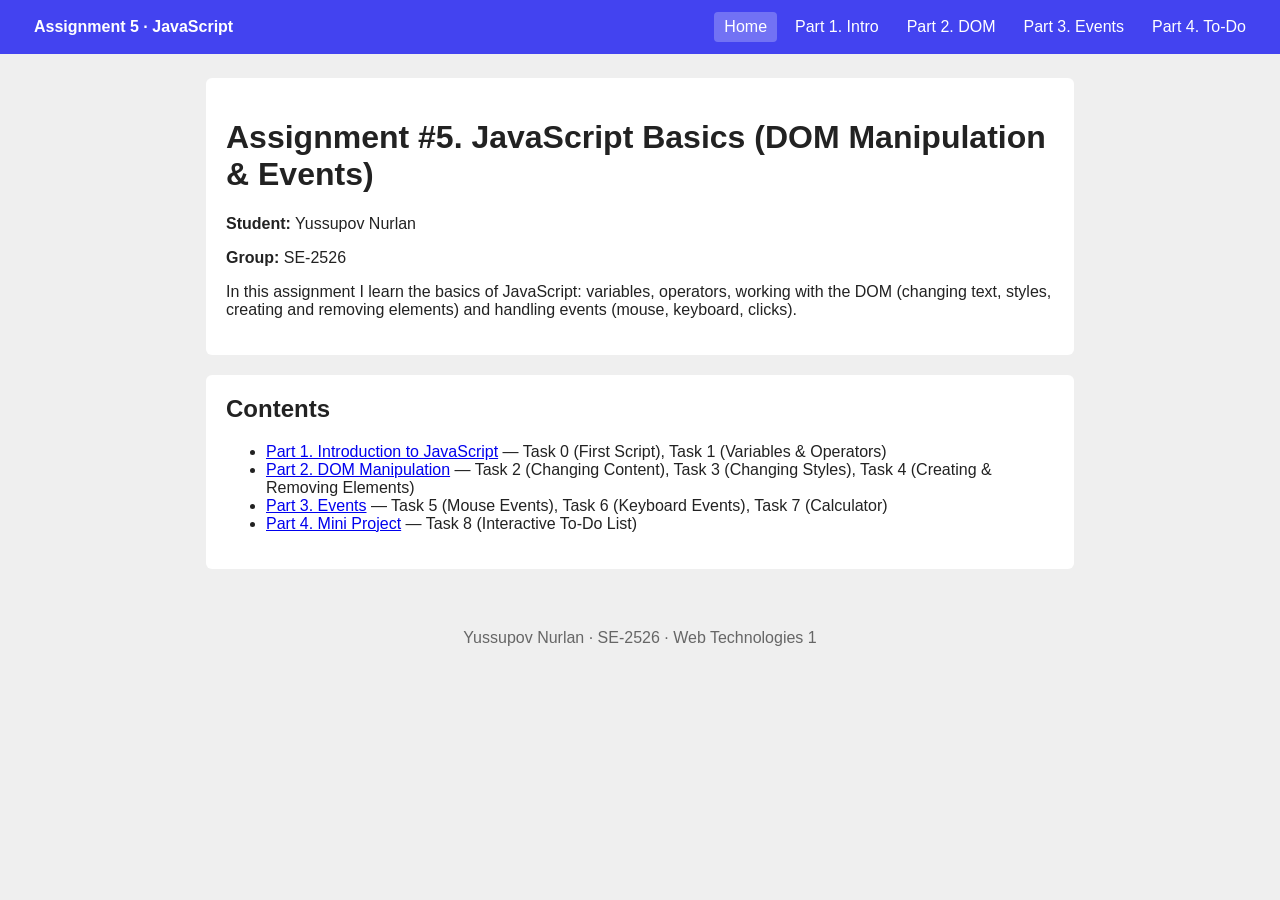
<file: index.html>
<!DOCTYPE html>
<html lang="en">
<head>
  <meta charset="UTF-8">
  <meta name="viewport" content="width=device-width, initial-scale=1.0">
  <title>Assignment 5 · JavaScript Basics</title>
  <link rel="stylesheet" href="css/style.css">
</head>
<body>
  <nav class="navbar">
    <a class="brand" href="index.html">Assignment 5 · JavaScript</a>
    <a href="index.html" class="active">Home</a>
    <a href="part1.html">Part 1. Intro</a>
    <a href="part2.html">Part 2. DOM</a>
    <a href="part3.html">Part 3. Events</a>
    <a href="part4.html">Part 4. To-Do</a>
  </nav>

  <main>
    <div class="task">
      <h1>Assignment #5. JavaScript Basics (DOM Manipulation &amp; Events)</h1>
      <p><strong>Student:</strong> Yussupov Nurlan</p>
      <p><strong>Group:</strong> SE-2526</p>
      <p>
        In this assignment I learn the basics of JavaScript: variables, operators,
        working with the DOM (changing text, styles, creating and removing elements)
        and handling events (mouse, keyboard, clicks).
      </p>
    </div>

    <div class="task">
      <h2>Contents</h2>
      <ul>
        <li><a href="part1.html">Part 1. Introduction to JavaScript</a> — Task 0 (First Script), Task 1 (Variables &amp; Operators)</li>
        <li><a href="part2.html">Part 2. DOM Manipulation</a> — Task 2 (Changing Content), Task 3 (Changing Styles), Task 4 (Creating &amp; Removing Elements)</li>
        <li><a href="part3.html">Part 3. Events</a> — Task 5 (Mouse Events), Task 6 (Keyboard Events), Task 7 (Calculator)</li>
        <li><a href="part4.html">Part 4. Mini Project</a> — Task 8 (Interactive To-Do List)</li>
      </ul>
    </div>
  </main>

  <footer>Yussupov Nurlan · SE-2526 · Web Technologies 1</footer>
</body>
</html>
</file>
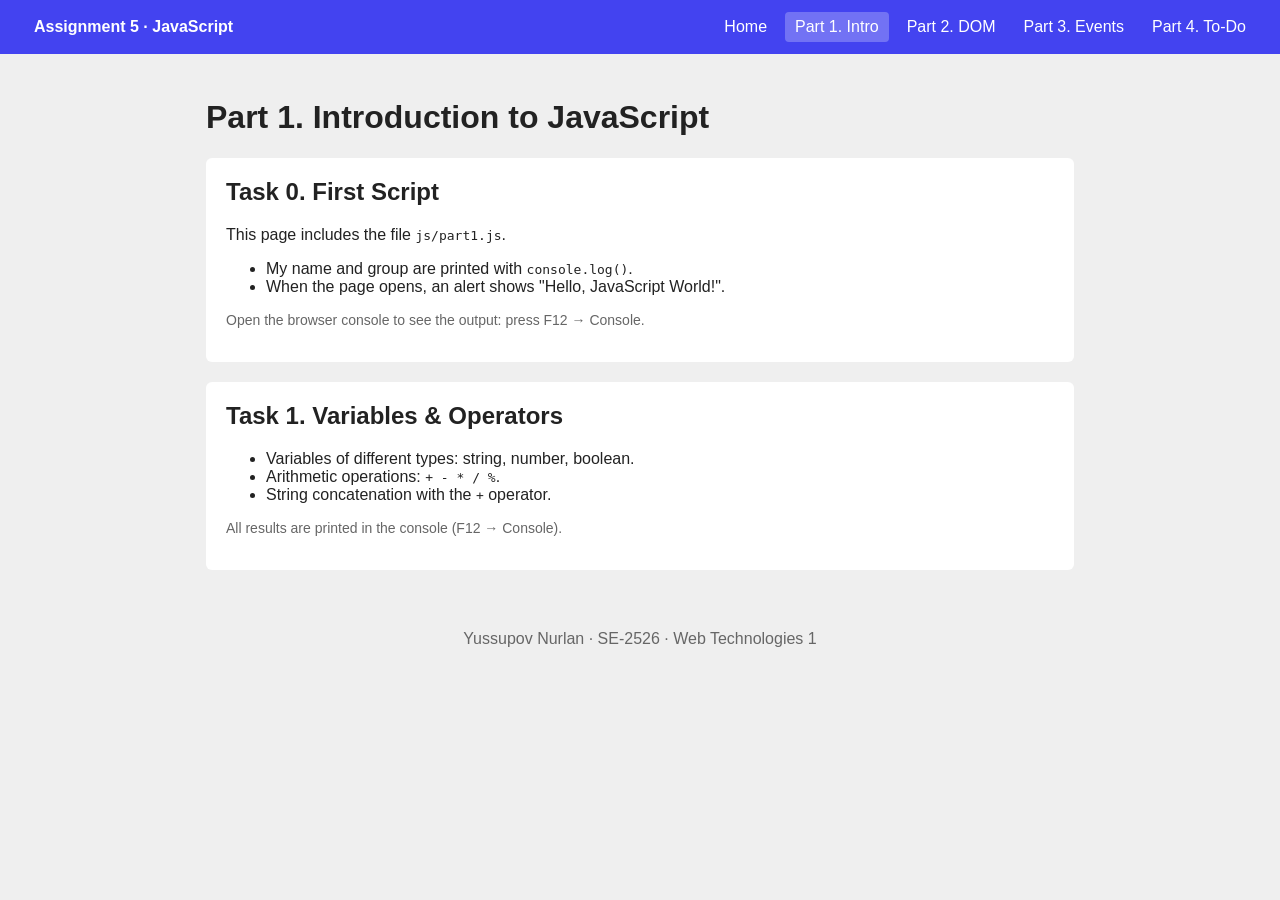
<file: part1.html>
<!DOCTYPE html>
<html lang="en">
<head>
  <meta charset="UTF-8">
  <meta name="viewport" content="width=device-width, initial-scale=1.0">
  <title>Part 1 · Introduction to JavaScript</title>
  <link rel="stylesheet" href="css/style.css">
</head>
<body>
  <nav class="navbar">
    <a class="brand" href="index.html">Assignment 5 · JavaScript</a>
    <a href="index.html">Home</a>
    <a href="part1.html" class="active">Part 1. Intro</a>
    <a href="part2.html">Part 2. DOM</a>
    <a href="part3.html">Part 3. Events</a>
    <a href="part4.html">Part 4. To-Do</a>
  </nav>

  <main>
    <h1>Part 1. Introduction to JavaScript</h1>

    <div class="task">
      <h2>Task 0. First Script</h2>
      <p>This page includes the file <code>js/part1.js</code>.</p>
      <ul>
        <li>My name and group are printed with <code>console.log()</code>.</li>
        <li>When the page opens, an alert shows "Hello, JavaScript World!".</li>
      </ul>
      <p class="hint">Open the browser console to see the output: press F12 → Console.</p>
    </div>

    <div class="task">
      <h2>Task 1. Variables &amp; Operators</h2>
      <ul>
        <li>Variables of different types: string, number, boolean.</li>
        <li>Arithmetic operations: <code>+ - * / %</code>.</li>
        <li>String concatenation with the <code>+</code> operator.</li>
      </ul>
      <p class="hint">All results are printed in the console (F12 → Console).</p>
    </div>
  </main>

  <footer>Yussupov Nurlan · SE-2526 · Web Technologies 1</footer>

  <script src="js/part1.js"></script>
</body>
</html>
</file>
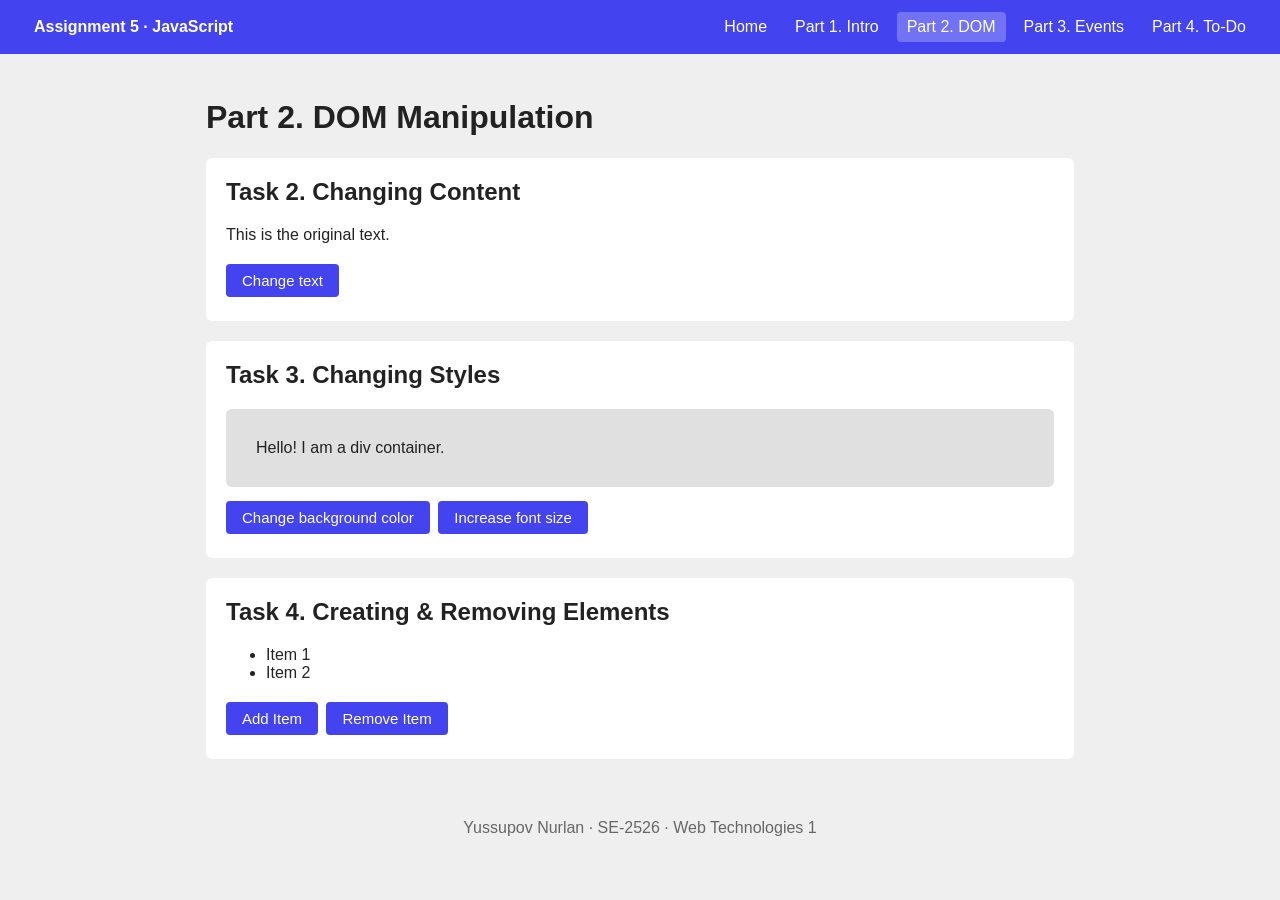
<file: part2.html>
<!DOCTYPE html>
<html lang="en">
<head>
  <meta charset="UTF-8">
  <meta name="viewport" content="width=device-width, initial-scale=1.0">
  <title>Part 2 · DOM Manipulation</title>
  <link rel="stylesheet" href="css/style.css">
</head>
<body>
  <nav class="navbar">
    <a class="brand" href="index.html">Assignment 5 · JavaScript</a>
    <a href="index.html">Home</a>
    <a href="part1.html">Part 1. Intro</a>
    <a href="part2.html" class="active">Part 2. DOM</a>
    <a href="part3.html">Part 3. Events</a>
    <a href="part4.html">Part 4. To-Do</a>
  </nav>

  <main>
    <h1>Part 2. DOM Manipulation</h1>

    <div class="task">
      <h2>Task 2. Changing Content</h2>
      <p id="text">This is the original text.</p>
      <button id="changeTextBtn">Change text</button>
    </div>

    <div class="task">
      <h2>Task 3. Changing Styles</h2>
      <div id="styleBox">Hello! I am a div container.</div>
      <button id="colorBtn">Change background color</button>
      <button id="fontBtn">Increase font size</button>
    </div>

    <div class="task">
      <h2>Task 4. Creating &amp; Removing Elements</h2>
      <ul id="itemList">
        <li>Item 1</li>
        <li>Item 2</li>
      </ul>
      <button id="addItemBtn">Add Item</button>
      <button id="removeItemBtn">Remove Item</button>
    </div>
  </main>

  <footer>Yussupov Nurlan · SE-2526 · Web Technologies 1</footer>

  <script src="js/part2.js"></script>
</body>
</html>
</file>
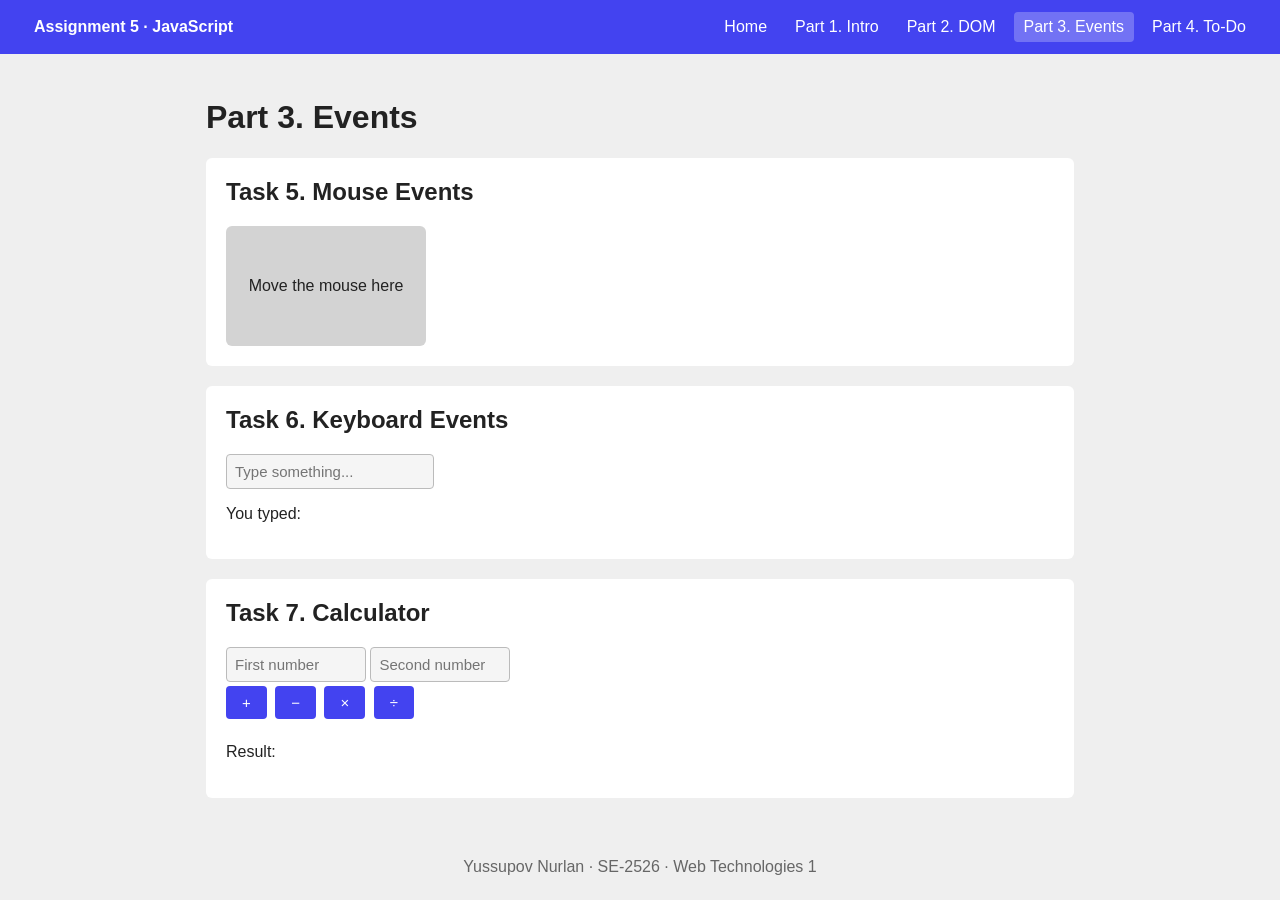
<file: part3.html>
<!DOCTYPE html>
<html lang="en">
<head>
  <meta charset="UTF-8">
  <meta name="viewport" content="width=device-width, initial-scale=1.0">
  <title>Part 3 · Events</title>
  <link rel="stylesheet" href="css/style.css">
</head>
<body>
  <nav class="navbar">
    <a class="brand" href="index.html">Assignment 5 · JavaScript</a>
    <a href="index.html">Home</a>
    <a href="part1.html">Part 1. Intro</a>
    <a href="part2.html">Part 2. DOM</a>
    <a href="part3.html" class="active">Part 3. Events</a>
    <a href="part4.html">Part 4. To-Do</a>
  </nav>

  <main>
    <h1>Part 3. Events</h1>

    <div class="task">
      <h2>Task 5. Mouse Events</h2>
      <div id="hoverBox">Move the mouse here</div>
    </div>

    <div class="task">
      <h2>Task 6. Keyboard Events</h2>
      <input type="text" id="typeInput" placeholder="Type something...">
      <p>You typed: <span id="typeOutput"></span></p>
    </div>

    <div class="task calc">
      <h2>Task 7. Calculator</h2>
      <input type="number" id="num1" placeholder="First number">
      <input type="number" id="num2" placeholder="Second number">
      <div>
        <button id="addBtn">+</button>
        <button id="subBtn">−</button>
        <button id="mulBtn">×</button>
        <button id="divBtn">÷</button>
      </div>
      <p>Result: <span id="result"></span></p>
    </div>
  </main>

  <footer>Yussupov Nurlan · SE-2526 · Web Technologies 1</footer>

  <script src="js/part3.js"></script>
</body>
</html>
</file>
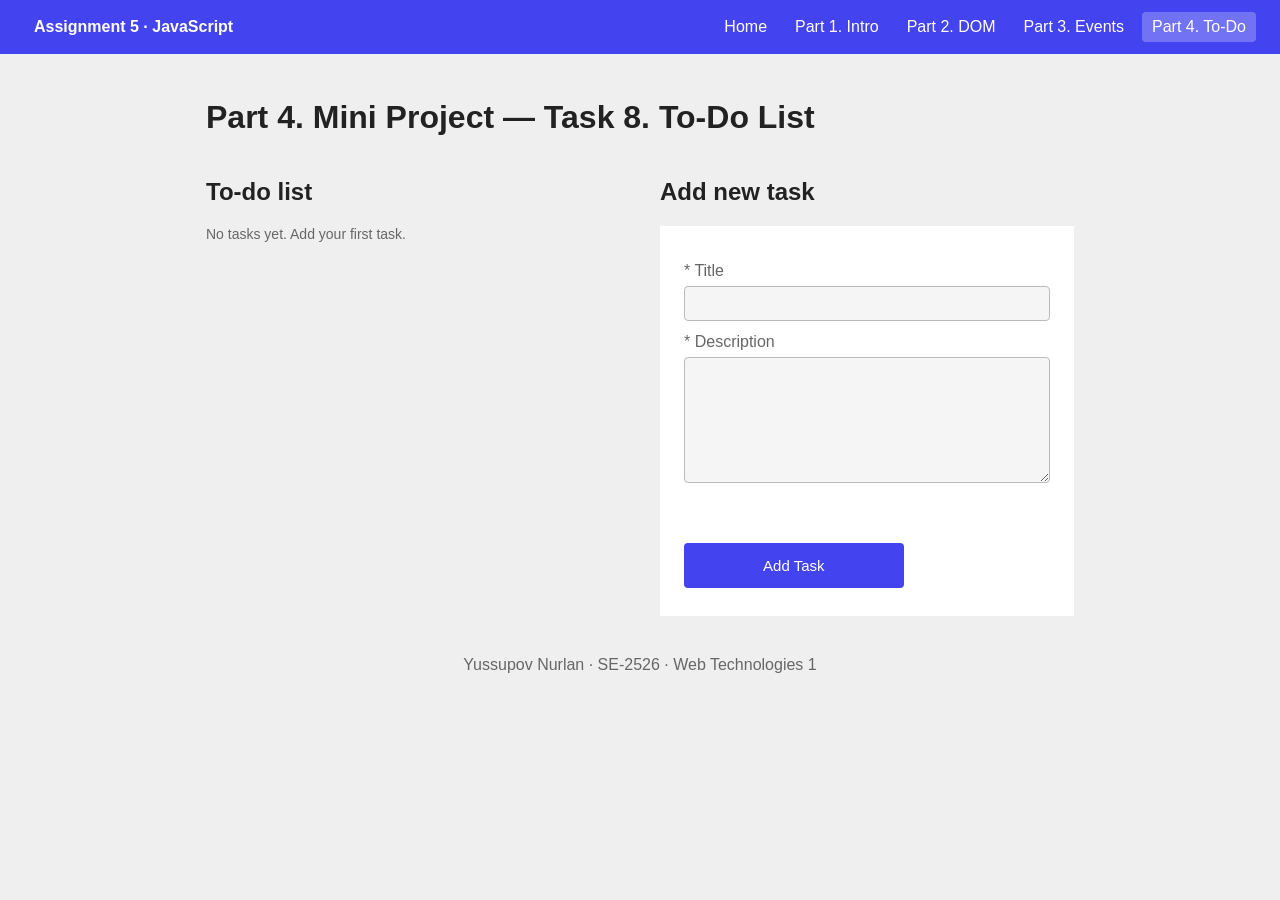
<file: part4.html>
<!DOCTYPE html>
<html lang="en">
<head>
  <meta charset="UTF-8">
  <meta name="viewport" content="width=device-width, initial-scale=1.0">
  <title>Part 4 · To-Do List</title>
  <link rel="stylesheet" href="css/style.css">
</head>
<body>
  <nav class="navbar">
    <a class="brand" href="index.html">Assignment 5 · JavaScript</a>
    <a href="index.html">Home</a>
    <a href="part1.html">Part 1. Intro</a>
    <a href="part2.html">Part 2. DOM</a>
    <a href="part3.html">Part 3. Events</a>
    <a href="part4.html" class="active">Part 4. To-Do</a>
  </nav>

  <main>
    <h1>Part 4. Mini Project — Task 8. To-Do List</h1>

    <div class="todo-layout">
      <!-- Left column: list of tasks -->
      <section>
        <h2>To-do list</h2>
        <p id="emptyText" class="hint">No tasks yet. Add your first task.</p>
        <ul id="taskList"></ul>
      </section>

      <!-- Right column: form to add a task -->
      <section>
        <h2>Add new task</h2>
        <div class="todo-form">
          <label for="titleInput">* Title</label>
          <input type="text" id="titleInput">

          <label for="descInput">* Description</label>
          <textarea id="descInput" rows="6"></textarea>

          <p id="errorText"></p>
          <button id="addTaskBtn">Add Task</button>
        </div>
      </section>
    </div>
  </main>

  <footer>Yussupov Nurlan · SE-2526 · Web Technologies 1</footer>

  <script src="js/part4.js"></script>
</body>
</html>
</file>
<file: css/style.css>
/* ===== Shared styles for all pages ===== */
* {
  box-sizing: border-box;
}

body {
  margin: 0;
  font-family: Arial, Helvetica, sans-serif;
  background-color: #efefef;
  color: #222;
}

/* ===== Navbar ===== */
.navbar {
  display: flex;
  flex-wrap: wrap;
  align-items: center;
  gap: 8px;
  padding: 12px 24px;
  background-color: #4343f0;
}

.navbar .brand {
  margin-right: auto;
  color: #fff;
  font-weight: bold;
  text-decoration: none;
}

.navbar a {
  color: #fff;
  text-decoration: none;
  padding: 6px 10px;
  border-radius: 4px;
}

.navbar a:hover,
.navbar a.active {
  background-color: rgba(255, 255, 255, 0.25);
}

/* ===== Page layout ===== */
main {
  max-width: 900px;
  margin: 0 auto;
  padding: 24px 16px;
}

.task {
  background-color: #fff;
  padding: 20px;
  margin-bottom: 20px;
  border-radius: 6px;
}

.task h2 {
  margin-top: 0;
}

.hint {
  color: #666;
  font-size: 14px;
}

button {
  padding: 8px 16px;
  margin: 4px 4px 4px 0;
  border: none;
  border-radius: 4px;
  background-color: #4343f0;
  color: #fff;
  font-size: 15px;
  cursor: pointer;
}

button:hover {
  background-color: #2f2fc4;
}

input,
textarea {
  padding: 8px;
  border: 1px solid #bbb;
  border-radius: 4px;
  background-color: #f5f5f5;
  font-size: 15px;
}

footer {
  text-align: center;
  color: #666;
  padding: 16px;
}

/* ===== Part 2. DOM Manipulation ===== */
#styleBox {
  padding: 30px;
  background-color: #e0e0e0;
  border-radius: 6px;
  font-size: 16px;
  margin-bottom: 10px;
}

/* ===== Part 3. Events ===== */
#hoverBox {
  width: 200px;
  height: 120px;
  background-color: lightgray;
  display: flex;
  align-items: center;
  justify-content: center;
  border-radius: 6px;
}

.calc input {
  width: 140px;
}

#result {
  font-size: 20px;
  font-weight: bold;
}

/* ===== Task 8. To-Do List ===== */
.todo-layout {
  display: grid;
  grid-template-columns: 1fr 1fr;
  gap: 40px;
}

/* On small screens the columns go one under another */
@media (max-width: 700px) {
  .todo-layout {
    grid-template-columns: 1fr;
  }
}

.todo-form {
  background-color: #fff;
  padding: 24px;
}

.todo-form label {
  display: block;
  color: #666;
  margin: 12px 0 6px;
}

.todo-form input,
.todo-form textarea {
  width: 100%;
}

#errorText {
  color: red;
  min-height: 20px;
}

#addTaskBtn {
  width: 60%;
  padding: 14px;
}

#taskList {
  list-style: none;
  padding: 0;
  margin: 0;
}

.todo-item {
  background-color: #fff;
  padding: 10px 12px;
  margin-bottom: 12px;
}

.todo-header {
  display: flex;
  align-items: center;
  border-bottom: 1px solid #aaa;
}

.todo-header h3 {
  margin: 0;
  margin-right: auto;
  font-size: 16px;
  font-weight: normal;
}

.todo-item p {
  color: #555;
  font-size: 14px;
}

/* Small buttons inside a task */
.todo-header button {
  padding: 2px 8px;
  font-size: 13px;
}

.todo-header .delete-btn {
  background-color: #e53935;
}

/* Completed task: strike-through text */
.todo-item.done h3,
.todo-item.done p {
  text-decoration: line-through;
  color: #999;
}
</file>
